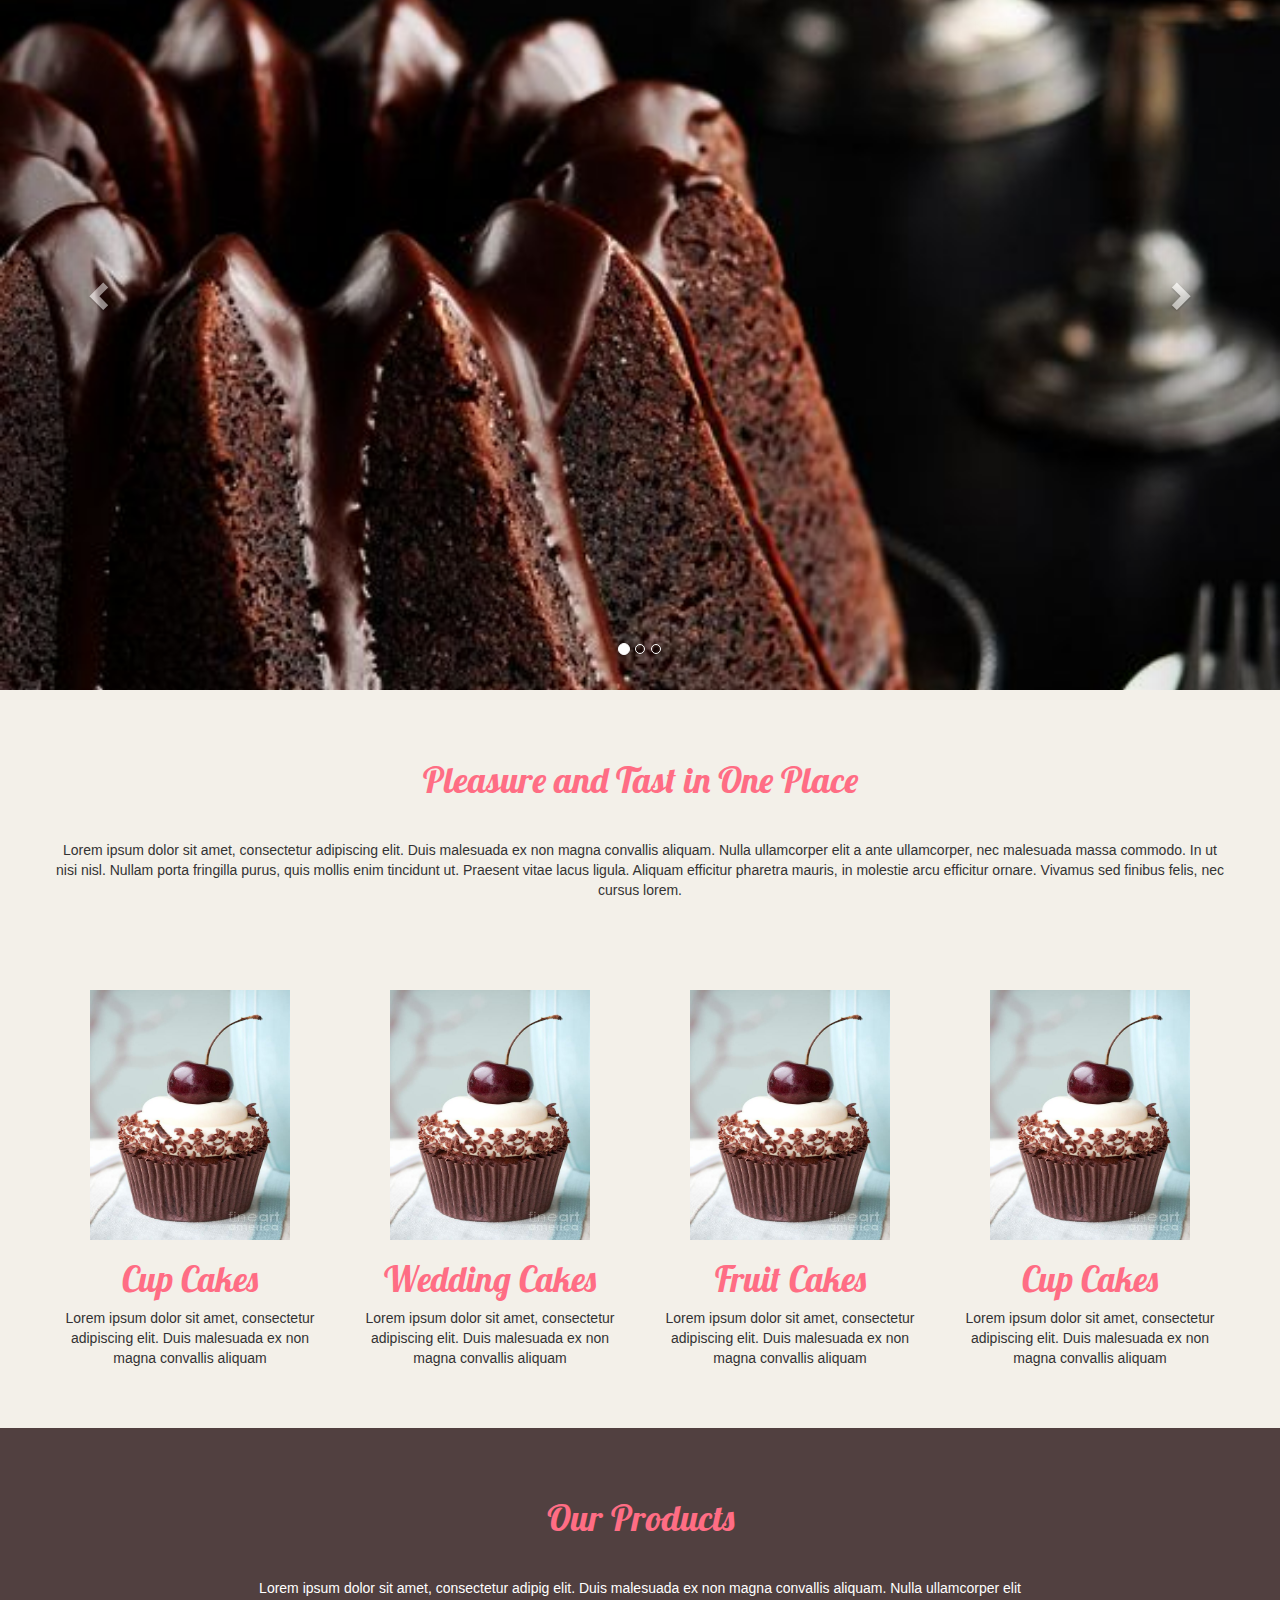
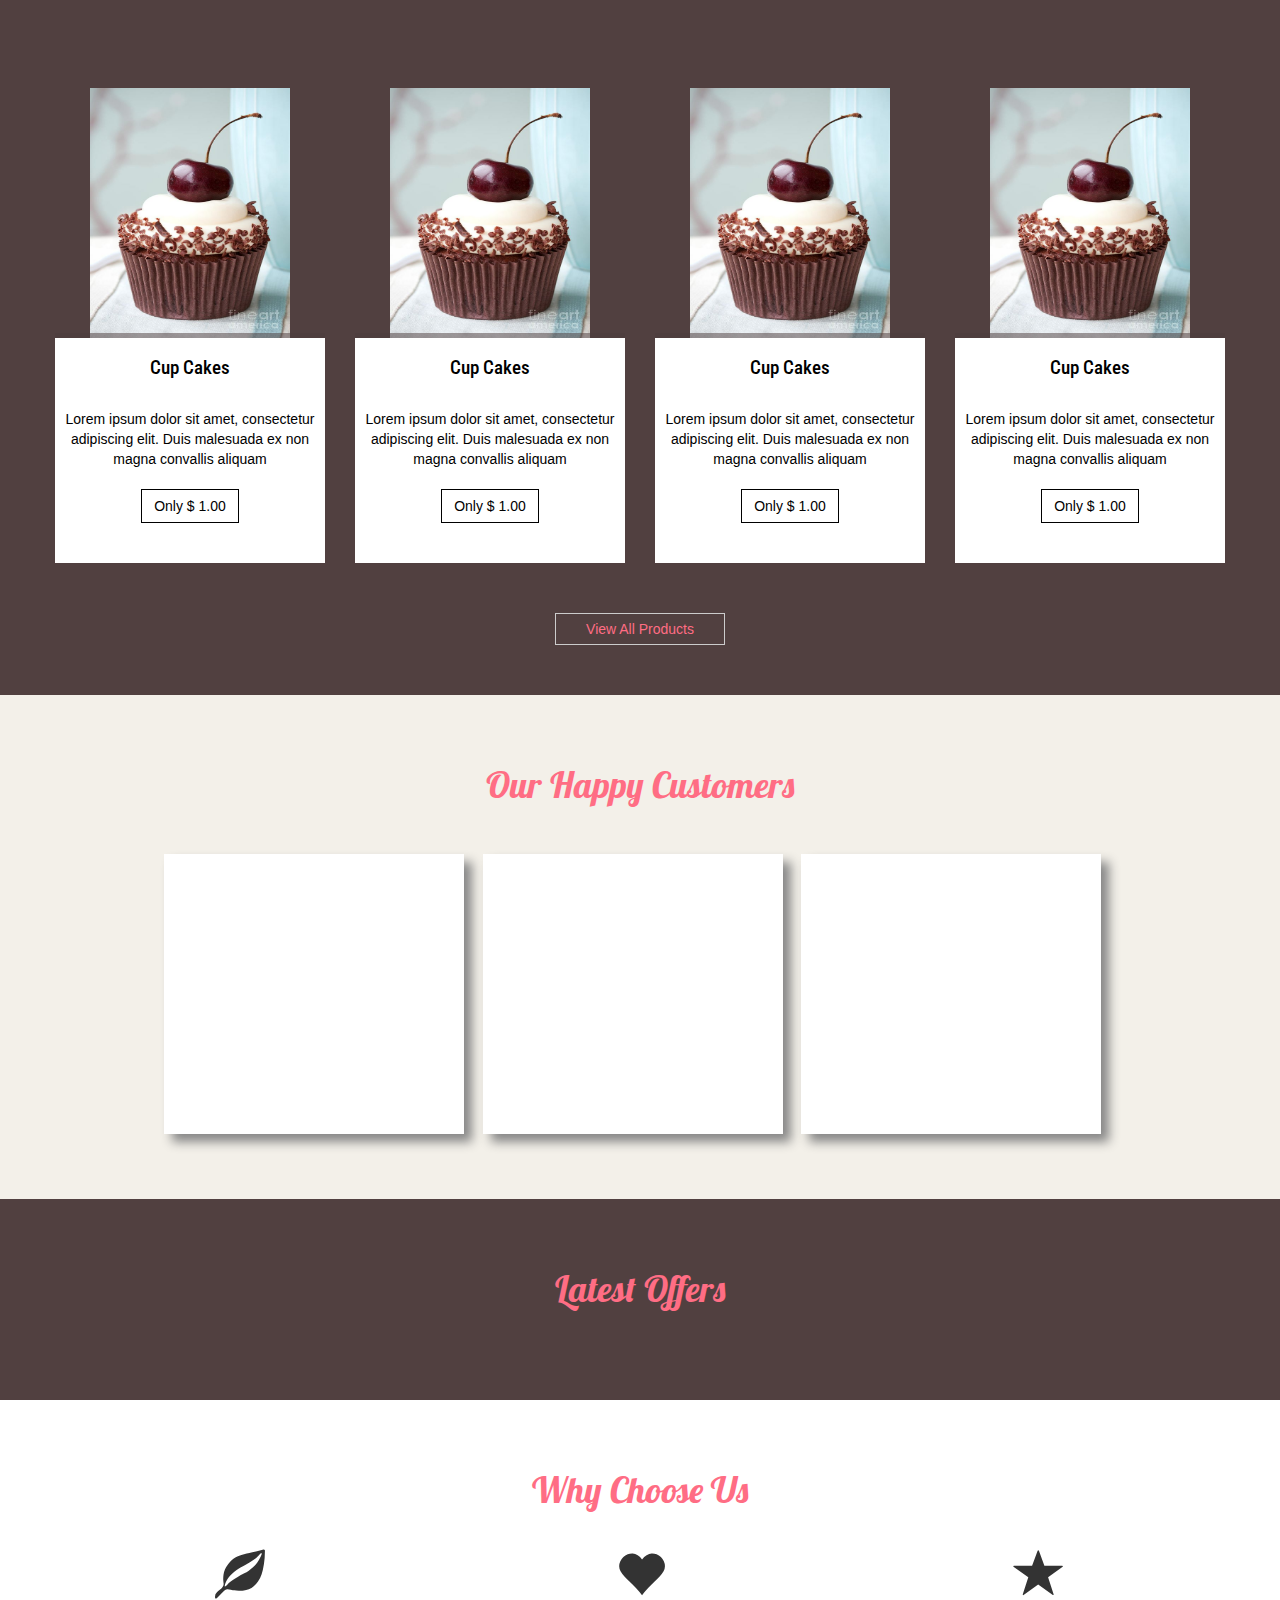
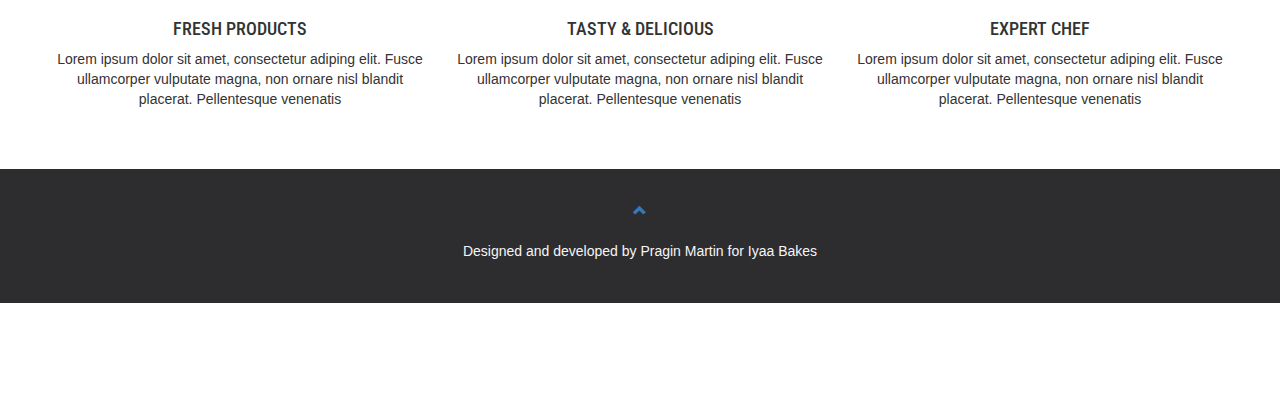
<file: index.html>
<!doctype html>
<html lang="en">
	<head>
		<!-- Required meta tags-->
		<meta charset="utf-8">
		<meta name="viewport" content="width=device-width, initial-scale=1.0, shrink-to-fit=no" >

		<!-- Title-->
		<title>Cake Shop</title>

		<!-- Bootstrap css -->
		<link rel="stylesheet" href="https://maxcdn.bootstrapcdn.com/bootstrap/3.3.7/css/bootstrap.min.css" integrity="sha384-BVYiiSIFeK1dGmJRAkycuHAHRg32OmUcww7on3RYdg4Va+PmSTsz/K68vbdEjh4u" crossorigin="anonymous">

		<!-- Font-awesome library -->
			<link rel="stylesheet" href="./libs/font-awesome-4.7.0/css/font-awesome.min.css">

		<!-- Google fonts -->
		<link href="https://fonts.googleapis.com/css?family=Pacifico|Lobster|Roboto+Condensed" rel="stylesheet">
		<!-- <link href="https://fonts.googleapis.com/css?family=Lobster" rel="stylesheet"> -->

		<!-- Custom CSS -->
		<link rel="stylesheet" type="text/css" href="./styles/main.css">



	</head>

	<body>

		<!--Nav bar -->
		<nav class="navbar navbar-default  navbar-fixed-top custom-nav " role="navigation">
				
				<div class="container">
					<div class="navbar-header">
							<button class="navbar-toggle collape" data-toggle="collapse" data-target="#navHeaderCollapse" >
							<span class="icon-bar"></span>
							<span class="icon-bar"></span>
							<span class="icon-bar"></span>
						</button>
						<a href="#" class="navbar-brand"> <!--<i class="fa fa-birthday-cake faa-flash-animated" aria-hidden="true"></i> -->Iyvaa Bakes</a>
					</div>


					<div class="collapse navbar-collapse" id="navHeaderCollapse">						
						<ul class="nav navbar-nav  navbar-right">
							<li>
								<a href="index.html">HOME</a>
							</li>
							<li>
								<a href="#">ABOUT</a>
							</li>
							<li>
								<a href="#">MENU</a>
							</li>
							<li>
								<a href="#">BLOG</a>
							</li>
							<li>
								<a href="contact.html">CONTACT</a>
							</li>	
						</ul>
					</div><!-- /collapse -->	
				</div><!-- /container -->
			</nav><!-- /navbar -->


		<!-- Carousel -->
		<div id="slider" class="carousel slide" data-ride="carousel">
			<ol class="carousel-indicators">
				<li data-target="#slider" data-slide-to="0" class="active"></li>
				<li data-target="#slider" data-slide-to="1"></li>
				<li data-target="#slider" data-slide-to="2"></li>				
			</ol>

			<div class="carousel-inner">
				<div class="item active" id="slide1">
					<!-- <img class="d-block w-100" src="./images/1.jpg" alt="First slide"> -->
				</div>

				<div class="item" id="slide2">
					<!-- <img class="d-block w-100" src="images/2.jpg" alt="Second slide"> -->
				</div>

				<div class="item" id="slide3">
					<!-- <img class="d-block w-100" src="images/3.jpg" alt="Third slide"> -->
				</div>

				<!-- previous control -->
				<a class="left carousel-control"  href="#slider" role="button" data-slide="prev">
					<span class="glyphicon glyphicon-chevron-left"></span>
					<span class="sr-only">Previous</span>
				</a>

				<!-- Next control -->
				<a class="right carousel-control"  href="#slider" role="button" data-slide="next">
					<span class="glyphicon glyphicon-chevron-right" ></span>
					<span class="sr-only">Next</span>
				</a>	

			</div><!-- /carousel-inner -->
		</div><!-- /carousel --> 

		<!-- description part -->
		<section id="pleasure-section">
			<div class="container main-container text-center">
				<h1 class="text-lg-center">Pleasure and Tast in One Place</h1>
				<p>Lorem ipsum dolor sit amet, consectetur adipiscing elit. Duis malesuada ex non 	magna convallis aliquam. Nulla ullamcorper elit a ante ullamcorper, nec 	malesuada
				massa commodo. In ut nisi nisl. Nullam porta fringilla purus, quis 	mollis enim tincidunt ut. Praesent vitae lacus ligula. Aliquam efficitur pharetra mauris, in molestie arcu efficitur ornare. Vivamus sed finibus felis, nec cursus lorem.
				</p>
					
				<div class="row pleasure">	
					<div class="col-lg-3 cake-type">
						<img src="./images/small/1.jpg">
							<h2>Cup Cakes</h2>
							<p>Lorem ipsum dolor sit amet, consectetur adipiscing elit. Duis malesuada ex non magna convallis aliquam</p>
					</div>

					<div class="col-lg-3 cake-type">
						<img src="./images/small/1.jpg">
						<h2>Wedding Cakes</h2>
						<p>Lorem ipsum dolor sit amet, consectetur adipiscing elit. Duis malesuada ex non magna convallis aliquam</p>
					</div>

					<div class="col-lg-3 cake-type">
						<img src="./images/small/1.jpg">
						<h2>Fruit Cakes</h2>
						<p>Lorem ipsum dolor sit amet, consectetur adipiscing elit. Duis malesuada ex non magna convallis aliquam</p>					
					</div>

					<div class="col-lg-3 cake-type">
						<img src="./images/small/1.jpg">
						<h2>Cup Cakes</h2>
						<p>Lorem ipsum dolor sit amet, consectetur adipiscing elit. Duis malesuada ex non magna convallis aliquam</p>
					</div>
				</div><!--/row-->
				

			</div><!--/container-->
		</section><!-- /#pleasure-section -->


		<!-- Our Products -->
		<section id="products-section">
			<div class="container main-container text-center">
				<h1>Our Products</h1>
				<P>Lorem ipsum dolor sit amet, consectetur adipig elit. Duis malesuada ex non magna convallis aliquam. Nulla ullamcorper elit</P>
				<div class="row product-row">	
					<div class="col-lg-3 product-type">
						<img src="./images/small/1.jpg">
						<div class="border-strip"></div>
							<div class="description">
							<h2>Cup Cakes</h2>
							<p>Lorem ipsum dolor sit amet, consectetur adipiscing elit. Duis malesuada ex non magna convallis aliquam</p>
							<button class="btn btn-defult price-button">Only $ 1.00</button>
							</div>
					</div>

					<div class="col-lg-3 product-type">
						<img src="./images/small/1.jpg">
							<div class="border-strip"></div>
							<div class="description">
								<h2>Cup Cakes</h2>
								<p>Lorem ipsum dolor sit amet, consectetur adipiscing elit. Duis malesuada ex non magna convallis aliquam</p>
								<button class="btn btn-defult price-button" type="button">Only $ 1.00</button>
							</div>
					</div>

					<div class="col-lg-3 product-type">
						<img src="./images/small/1.jpg">
						<div class="border-strip"></div>
						<div class="description">
							<h2>Cup Cakes</h2>
							<p>Lorem ipsum dolor sit amet, consectetur adipiscing elit. Duis malesuada ex non magna convallis aliquam</p>
							<button class="btn btn-defult price-button">Only $ 1.00</button>
						</div>
					</div>

					<div class="col-lg-3  product-type">
						<img src="./images/small/1.jpg">
						<div class="border-strip"></div>
						<div class="description">
							<h2>Cup Cakes</h2>
							<p>Lorem ipsum dolor sit amet, consectetur adipiscing elit. Duis malesuada ex non magna convallis aliquam</p>
							<button class="btn btn-defult price-button">Only $ 1.00</button>
						</div>
					</div>
				</div><!--/row -->
				<button class="btn btn-default view-all" type="button" >View All Products</button>
			</div>			
		</section><!--/ #prodcuts-section-->


		<!--Homepage/reviews section -->
		<section id="review-section">
			<div class="container main-container text-center">
				<h1>Our Happy Customers</h1>
				<div class="row review-row">
					<div class="col-sm-3 review-box"></div>
					<div class="col-sm-3 review-box"></div>
					<div class="col-sm-3 review-box"></div>
				</div><!-- /. row -->
			</div><!-- /.container -->			
		</section><!-- /#review-section -->

		<section id="offers-section">
			<div class="container main-container text-center">
				<h1>Latest Offers</h1>
				<div class="row offers-row">
					<div class="col-lg-4 offer-box"></div>
					<div class="col-lg-4 offer-box"></div>
					<div class="col-lg-4 offer-box"></div>
				</div><!-- /. row -->
			</div><!-- /.container -->				

		</section>

		<section id="whyus-section">
			<div class="container main-container text-center">
				<h1>Why Choose Us</h1>
				<!-- <p></p> -->
				<div class="row whyus-row">
					<div class="col-lg-4 whychoose-box">
						<span class="glyphicon glyphicon-leaf"></span>
						<h2>FRESH PRODUCTS</h2>
						<P>Lorem ipsum dolor sit amet, consectetur adiping elit. Fusce ullamcorper vulputate magna, non ornare nisl blandit placerat. Pellentesque venenatis</P>
					</div>
					<div class="col-lg-4 whychoose-box">
						<span class="glyphicon glyphicon-heart  whychoose-box"></span>
						<h2>TASTY & DELICIOUS</h2>
						<P>Lorem ipsum dolor sit amet, consectetur adiping elit. Fusce ullamcorper vulputate magna, non ornare nisl blandit placerat. Pellentesque venenatis</P>
					</div>
					<div class="col-lg-4 whychoose-box">
						<span class="glyphicon glyphicon-star  whychoose-box"></span>
						<h2>EXPERT CHEF</h2>
						<P>Lorem ipsum dolor sit amet, consectetur adiping elit. Fusce ullamcorper vulputate magna, non ornare nisl blandit placerat. Pellentesque venenatis</P>
					</div>
					
				</div><!-- /. row -->
			</div><!-- /.container -->				

		</section>
 
		<!-- Footer -->
		<footer class="text-center">
			<a class="up-arrow" href="#" data-toggle="tooltip" title="TO TOP">
				<span class="glyphicon glyphicon-chevron-up"></span>
			</a><br><br>

			<p>Designed and developed by Pragin Martin for Iyaa Bakes</p>		

		</footer>
		<!-- /footer-->

		<!-- back-to-top -->
		<a href= "#" class="back-to-top" >
			<i class="fa fa-arrow-circle-up" aria-hidden="true"></i>
		</a>


		 <!-- Optional JavaScript -->
    <!-- jQuery first, then Popper.js, then Bootstrap JS -->
    <script  src="https://code.jquery.com/jquery-3.2.1.min.js"
  	integrity="sha256-hwg4gsxgFZhOsEEamdOYGBf13FyQuiTwlAQgxVSNgt4="
  	crossorigin="anonymous"></script>
    
    <script src="https://cdnjs.cloudflare.com/ajax/libs/popper.js/1.11.0/umd/popper.min.js" integrity="sha384-b/U6ypiBEHpOf/4+1nzFpr53nxSS+GLCkfwBdFNTxtclqqenISfwAzpKaMNFNmj4" crossorigin="anonymous"></script>
    
    <!-- Latest compiled and minified JavaScript -->
		<script src="https://maxcdn.bootstrapcdn.com/bootstrap/3.3.7/js/bootstrap.min.js" integrity="sha384-Tc5IQib027qvyjSMfHjOMaLkfuWVxZxUPnCJA7l2mCWNIpG9mGCD8wGNIcPD7Txa" crossorigin="anonymous"></script>

		<!-- Custom scripts -->
		<script type="text/javascript">
			$(document).ready(function(){
				var offset = 800;
				var duration = 300;
				$(window).scroll(function(){
					var scroll =$(window).scrollTop();

					if(scroll > 600)  {
						$(".navbar").css("background-color", "#2d2d30");
						// $(".back-to-top").css("display", "inline");
						$(".back-to-top").fadeIn(duration);
						
					}
					else{
						$(".navbar").css("background-color", "transparent");
						$(".back-to-top").fadeOut(duration);
					}
				});

				$(".back-to-top").click(function(event) {
					event.preventDefault();
					$("html, body").animate({scrollTop: 0}, duration);
					return false;
				})
			});

		</script>
	</body>

</html>
</file>
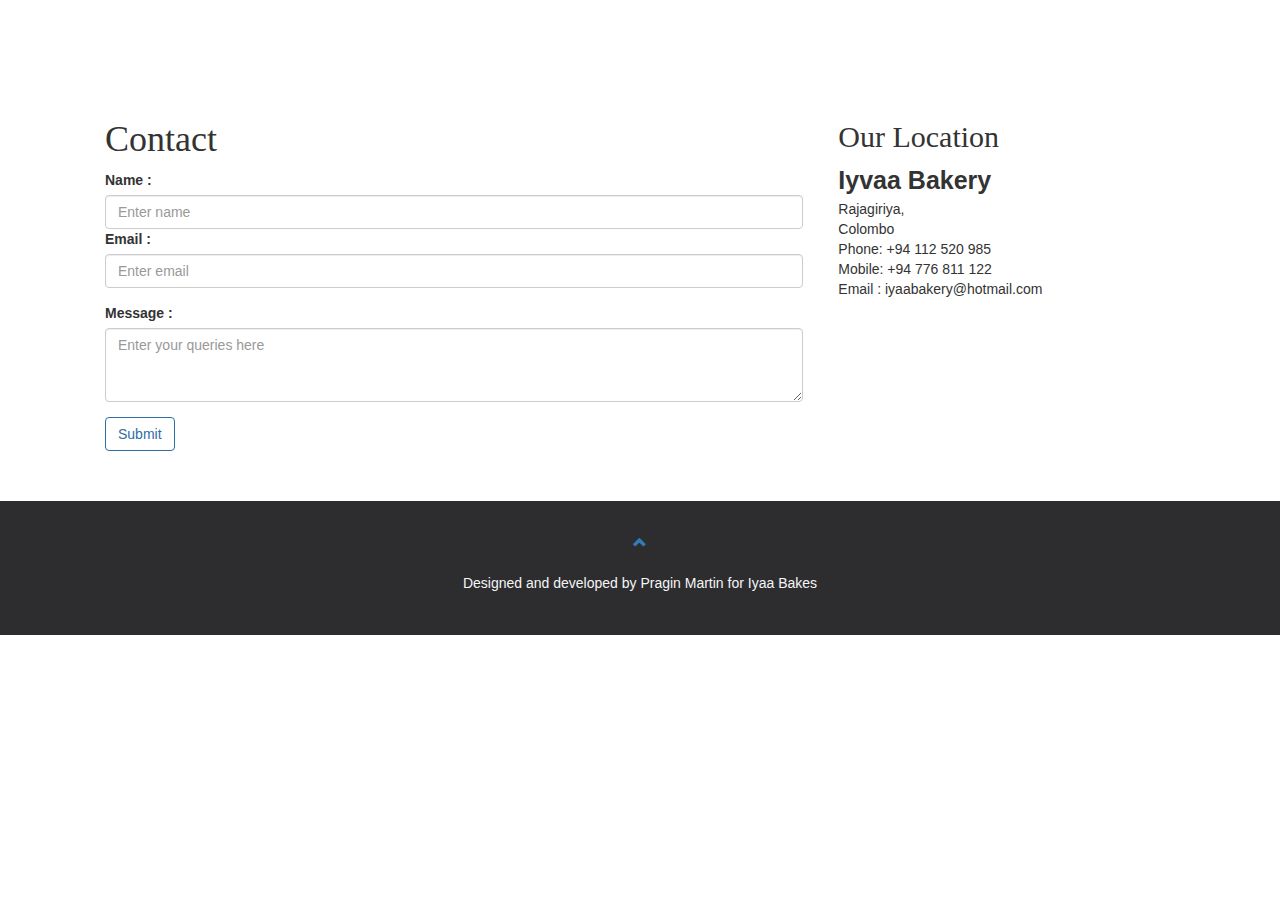
<file: contact.html>
<!doctype html>
<html lang="en">
	<head>
		<!-- Required meta tags-->
		<meta charset="utf-8">
		<meta name="viewport" content="width=device-width, initial-scale=1.0, shrink-to-fit=no" >

		<!-- Title-->
		<title>Cake Shop</title>

		<!-- Bootstrap css -->
		<link rel="stylesheet" href="https://maxcdn.bootstrapcdn.com/bootstrap/3.3.7/css/bootstrap.min.css" integrity="sha384-BVYiiSIFeK1dGmJRAkycuHAHRg32OmUcww7on3RYdg4Va+PmSTsz/K68vbdEjh4u" crossorigin="anonymous">

		<!-- Font-awesome library -->
			<link rel="stylesheet" href="./libs/font-awesome-4.7.0/css/font-awesome.min.css">

		<!-- Google fonts -->
		<link href="https://fonts.googleapis.com/css?family=Pacifico|Lobster|Roboto+Condensed" rel="stylesheet">
		<!-- <link href="https://fonts.googleapis.com/css?family=Lobster" rel="stylesheet"> -->

		<!-- Custom CSS -->
		<link rel="stylesheet" type="text/css" href="./styles/main.css">
	</head>

		<body>

			<!--Nav bar -->
		<nav class="navbar navbar-default  navbar-fixed-top custom-nav " role="navigation">
				
				<div class="container">
					<div class="navbar-header">
							<button class="navbar-toggle collape" data-toggle="collapse" data-target="#navHeaderCollapse" >
							<span class="icon-bar"></span>
							<span class="icon-bar"></span>
							<span class="icon-bar"></span>
						</button>
						<a href="#" class="navbar-brand"> <!--<i class="fa fa-birthday-cake faa-flash-animated" aria-hidden="true"></i> -->Iyvaa Bakes</a>
					</div>


					<div class="collapse navbar-collapse" id="navHeaderCollapse">						
						<ul class="nav navbar-nav  navbar-right">
							<li>
								<a href="index.html">HOME</a>
							</li>
							<li>
								<a href="#">ABOUT</a>
							</li>
							<li>
								<a href="#">MENU</a>
							</li>
							<li>
								<a href="#">BLOG</a>
							</li>
							<li>
								<a href="contact.html">CONTACT</a>
							</li>	
						</ul>
					</div><!-- /collapse -->	
				</div><!-- /container -->
			</nav><!-- /navbar -->

			<div class="container main-content">
				<div class="row">
					<div class="col-md-8 first-form-col">
						<h1 class="entry-title">Contact</h1>
						<form>
							<div class="form-gruop">
								<label for="name">Name :</label>
								<input type="text" name="name" placeholder="Enter name" class ="form-control">
							</div><!-- .form-group for name-->

							<div class="form-group">
								<label for="email">Email : </label>
								<input type="email" class="form-control" placeholder="Enter email" name="email">
							</div><!-- .form-group for email-->

							<div class="form-group">
								<label for="message">Message : </label>
								<textarea class="form-control" name="message" rows="3" placeholder="Enter your queries here"></textarea>
							</div><!-- .form-group for message -->

							<button class="btn btn-primary" type="submit">Submit</button>

						</form>						
					</div>
					<div class="col-md-4 text-justify address">						
							<h2>Our Location</h2>
							<strong>Iyvaa Bakery</strong><br>
							Rajagiriya, <br> 
							Colombo<br>
							Phone: +94 112 520 985<br>
							Mobile: +94 776 811 122<br>
							Email : iyaabakery@hotmail.com <br>						
					</div>
				</div>
			</div>

			<!-- Footer -->
		<footer class="text-center">
			<a class="up-arrow" href="#" data-toggle="tooltip" title="TO TOP">
				<span class="glyphicon glyphicon-chevron-up"></span>
			</a><br><br>

			<p>Designed and developed by Pragin Martin for Iyaa Bakes</p>		

		</footer>

		<!-- /footer>
			<!-- Optional JavaScript -->
	    <!-- jQuery first, then Popper.js, then Bootstrap JS -->
	    <script src="https://code.jquery.com/jquery-3.2.1.slim.min.js" integrity="sha384-KJ3o2DKtIkvYIK3UENzmM7KCkRr/rE9/Qpg6aAZGJwFDMVNA/GpGFF93hXpG5KkN" crossorigin="anonymous"></script>
	    
	    <script src="https://cdnjs.cloudflare.com/ajax/libs/popper.js/1.11.0/umd/popper.min.js" integrity="sha384-b/U6ypiBEHpOf/4+1nzFpr53nxSS+GLCkfwBdFNTxtclqqenISfwAzpKaMNFNmj4" crossorigin="anonymous"></script>
	    
	    <!-- Latest compiled and minified JavaScript -->
			<script src="https://maxcdn.bootstrapcdn.com/bootstrap/3.3.7/js/bootstrap.min.js" integrity="sha384-Tc5IQib027qvyjSMfHjOMaLkfuWVxZxUPnCJA7l2mCWNIpG9mGCD8wGNIcPD7Txa" crossorigin="anonymous"></script>

			<!-- Custom scripts -->
		<script type="text/javascript">
			$(document).ready(function(){
				$(".navbar").css("background-color", "#2d2d30");
			})

		</script>
		</body>

	</html>
</file>
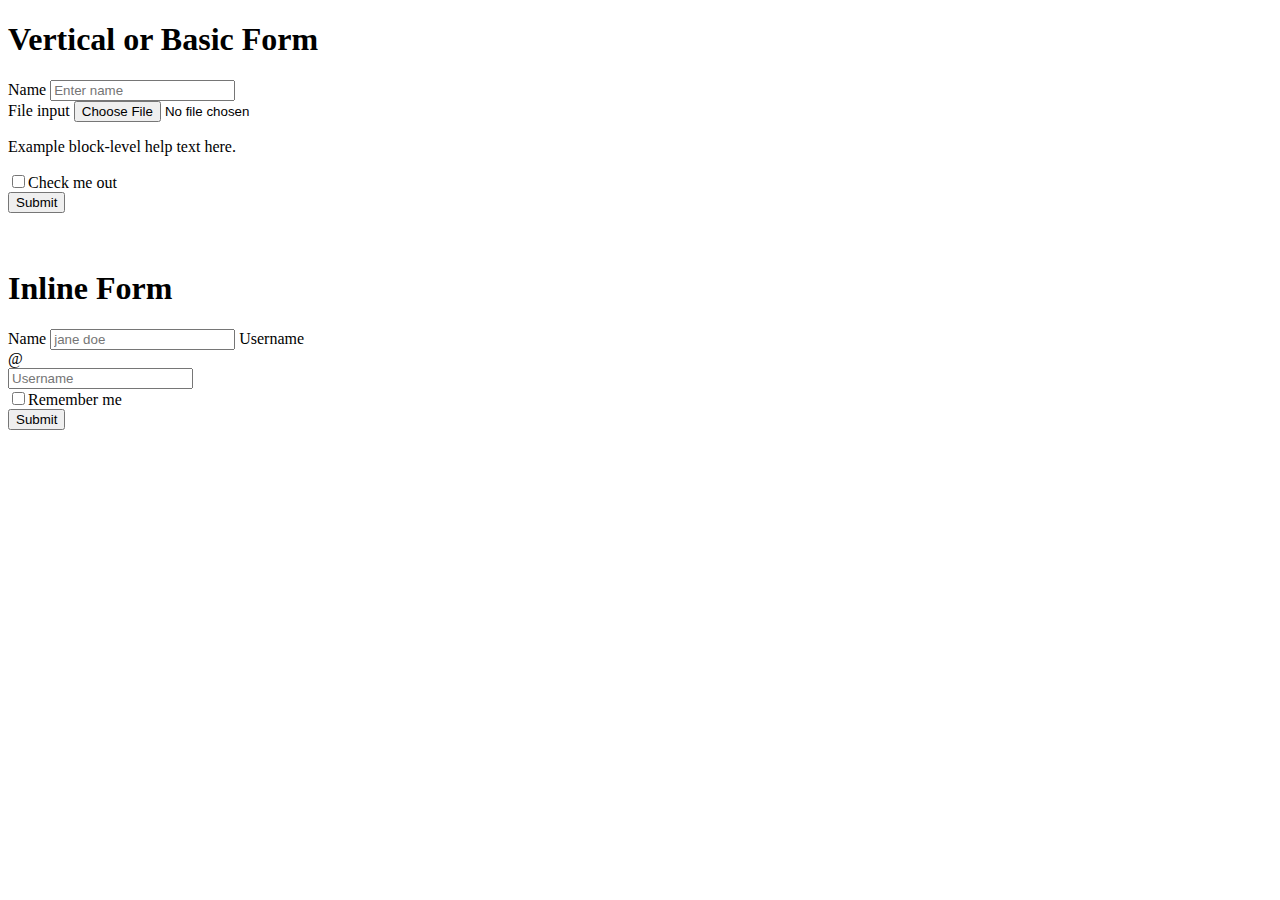
<file: forms.html>
<!doctype html>
<html lang="en">
  <head>
    <!-- Required meta tags-->
    <meta charset="utf-8">
    <meta name="viewport" content="width=device-width, initial-scale=1, shrink-to-fit=no" >

    <!-- Bootstrap css -->
    <link rel="stylesheet" href="https://maxcdn.bootstrapcdn.com/bootstrap/4.0.0-beta/css/bootstrap.min.css" integrity="sha384-/Y6pD6FV/Vv2HJnA6t+vslU6fwYXjCFtcEpHbNJ0lyAFsXTsjBbfaDjzALeQsN6M" crossorigin="anonymous">

  </head>
   
   <body>
   <h1 class="h1"> Vertical or Basic Form</h1>

      <form role="form">
        <div class="form-group">
          <label for="name"> Name</label>
          <input type="text" class="form-control" id="name" placeholder="Enter name">        
        </div>

        <div class="form-group">
          <label for="inputfile">File input</label>
          <input type="file"  id="inputfile">
          <p class="help-block" >Example block-level help text here.</p>
        </div>

        <div class="checkbox">
          <label><input type="checkbox" >Check me out</label>
        </div>

        <button type="submit" class="btn btn-default">Submit</button>

      </form>

      <br><br>


      <!--inline form-->
      <h1 class="h1">Inline Form</h1>
      <form class="form-inline">
        <label class="sr-only"  for="inliineFormInputName2">Name</label>
        <input type="text" class="form-control mb-2 mr-sm-2 mb-sm-0" id="inliineFormInputName2" placeholder="jane doe">

        <label class="sr-only" for="inlineFormInputGroupUsername2" >Username</label>
        <div class="input-group mb-2 mr-sm-2 mb-sm-0" >
          <div class="input-group-addon">@</div>
          <input type="text" class="form-control" id="inlineFormInputGroupUsername2" placeholder="Username" >

        </div>

        <div class="form-check mb-2 mr-sm-2 mb-sm-0">
          <label class="form-check-label">
            <input class="form-check-input " type="checkbox">Remember me
          </label>
        </div>

        <button type="submit" class="btn btn-primary">Submit</button>

      </form>

       <br><br>

      
      
      <!-- Optional JavaScript -->
    <!-- jQuery first, then Popper.js, then Bootstrap JS -->
    <script src="https://code.jquery.com/jquery-3.2.1.slim.min.js" integrity="sha384-KJ3o2DKtIkvYIK3UENzmM7KCkRr/rE9/Qpg6aAZGJwFDMVNA/GpGFF93hXpG5KkN" crossorigin="anonymous"></script>
    <script src="https://cdnjs.cloudflare.com/ajax/libs/popper.js/1.11.0/umd/popper.min.js" integrity="sha384-b/U6ypiBEHpOf/4+1nzFpr53nxSS+GLCkfwBdFNTxtclqqenISfwAzpKaMNFNmj4" crossorigin="anonymous"></script>
    <script src="https://maxcdn.bootstrapcdn.com/bootstrap/4.0.0-beta/js/bootstrap.min.js" integrity="sha384-h0AbiXch4ZDo7tp9hKZ4TsHbi047NrKGLO3SEJAg45jXxnGIfYzk4Si90RDIqNm1" crossorigin="anonymous"></script>
      
   </body>
</html>
</file>
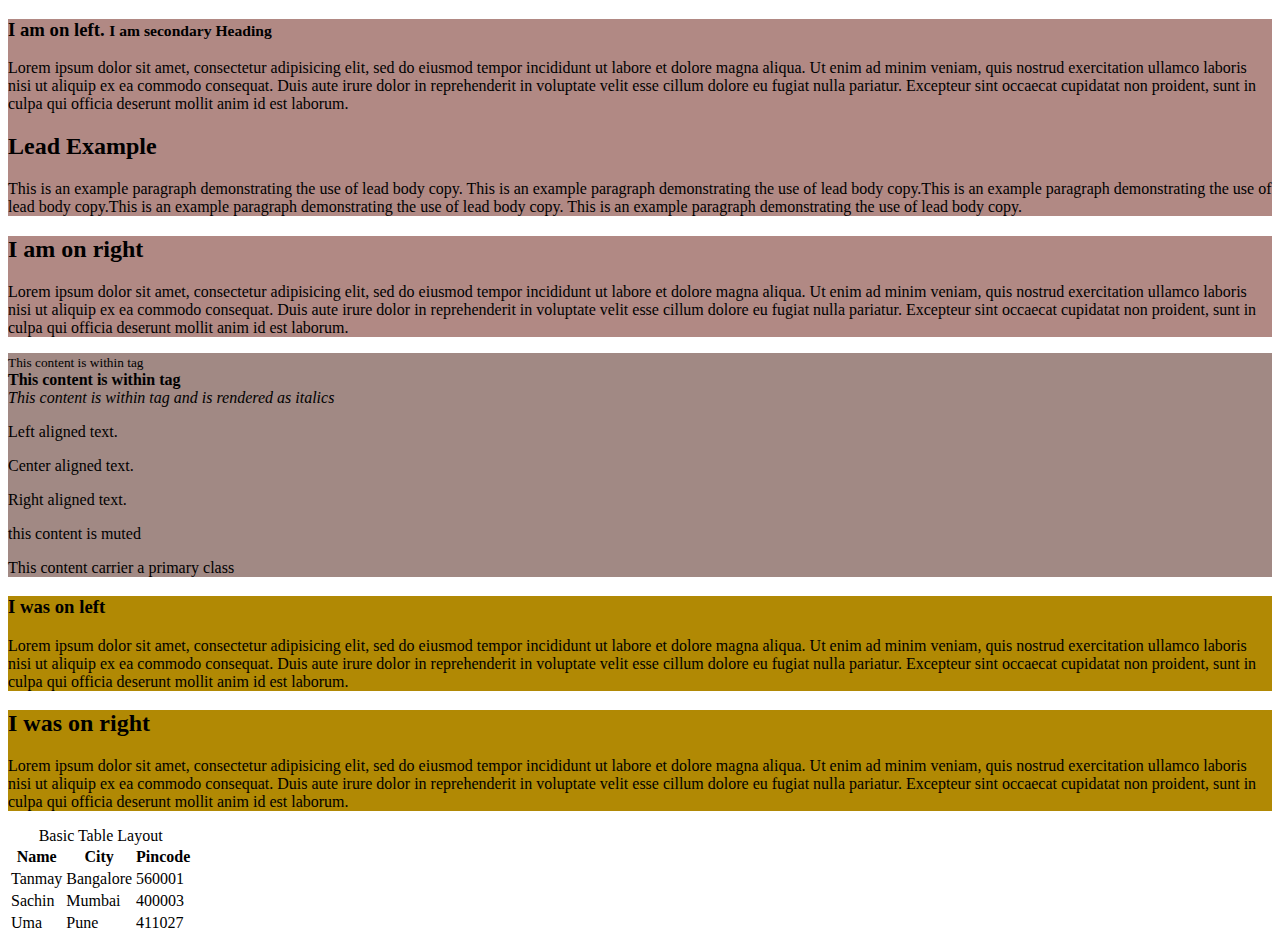
<file: try.html>
<!doctype html>
<html lang="en">
	<head>
		<!-- Required meta tags-->
		<meta charset="utf-8">
		<meta name="viewport" content="width=device-width, initial-scale=1, shrink-to-fit=no" >

		<!-- Bootstrap css -->
		<link rel="stylesheet" href="https://maxcdn.bootstrapcdn.com/bootstrap/4.0.0-beta/css/bootstrap.min.css" integrity="sha384-/Y6pD6FV/Vv2HJnA6t+vslU6fwYXjCFtcEpHbNJ0lyAFsXTsjBbfaDjzALeQsN6M" crossorigin="anonymous">

	</head>

	<body>
		<div class="container-fluid">


			<div class="row">
				<div class="col-xs-6 col-md-3 col-lg-4" style="background-color: #B18984;">
					<h3>I am on left. <small>I am secondary Heading </small></h3>

					<p>Lorem ipsum dolor sit amet, consectetur adipisicing elit, sed do eiusmod
						tempor incididunt ut labore et dolore magna aliqua. Ut enim ad minim veniam,
						quis nostrud exercitation ullamco laboris nisi ut aliquip ex ea commodo
						consequat. Duis aute irure dolor in reprehenderit in voluptate velit esse
						cillum dolore eu fugiat nulla pariatur. Excepteur sint occaecat cupidatat non
						proident, sunt in culpa qui officia deserunt mollit anim id est laborum.</p>


					<h2>Lead Example</h2>
					<p class="lead">This is an example paragraph demonstrating 
   					the use of lead body copy. This is an example paragraph 
   					demonstrating the use of lead body copy.This is an example 
   					paragraph demonstrating the use of lead body copy.This is an 
   					example paragraph demonstrating the use of lead body copy.
   					This is an example paragraph demonstrating the use of lead body copy.</p>	


				</div>

				<!-- <div class="col-md-6">
					<img src="/Users/fernando/Desktop/Screenshot_1502446921.png" class="img-responsive" alt="responsive image">
				</div> -->

				<div class="col-xs-6 col-md-3" style="background-color: #B18984;">
					<h2>I am on right</h2>
						<p>Lorem ipsum dolor sit amet, consectetur adipisicing elit, sed do eiusmod
						tempor incididunt ut labore et dolore magna aliqua. Ut enim ad minim veniam,
						quis nostrud exercitation ullamco laboris nisi ut aliquip ex ea commodo
						consequat. Duis aute irure dolor in reprehenderit in voluptate velit esse
						cillum dolore eu fugiat nulla pariatur. Excepteur sint occaecat cupidatat non
						proident, sunt in culpa qui officia deserunt mollit anim id est laborum.</p>

				</div><!-- End of .col-xs-6 and .col-md-3 col-lg-4 -->

			</div><!-- End of .row-->

			<div class="row">
				<div class="col-md-8" style="background-color: #A18984;">
					<small>This content is within tag</small><br>
					<strong>This content is within tag</strong><br>
					<em>This content is within tag and is rendered as italics</em><br>

					<p class="text-left">Left aligned text.</p>
					<p class="text-center">Center aligned text.<p>
					<p class="text-right">Right aligned text.</p>

					<p class="text-muted">this content is muted</p>
					<p class="text-primary">This content carrier a primary class</p>

				</div>

			</div><!-- end of row-->

			<div class="row">
				<div class="col-md-4 col-md-push-8" style="background-color: #B18904;">
					<h3>I was on left</h3>

						<p>Lorem ipsum dolor sit amet, consectetur adipisicing elit, sed do eiusmod
						tempor incididunt ut labore et dolore magna aliqua. Ut enim ad minim veniam,
						quis nostrud exercitation ullamco laboris nisi ut aliquip ex ea commodo
						consequat. Duis aute irure dolor in reprehenderit in voluptate velit esse
						cillum dolore eu fugiat nulla pariatur. Excepteur sint occaecat cupidatat non
						proident, sunt in culpa qui officia deserunt mollit anim id est laborum.</p>
				</div>

				<div class="col-md-8 col-md-pull-4" style="background-color: #B18904;">
					<h2>I was on right</h2>
						<p>Lorem ipsum dolor sit amet, consectetur adipisicing elit, sed do eiusmod
						tempor incididunt ut labore et dolore magna aliqua. Ut enim ad minim veniam,
						quis nostrud exercitation ullamco laboris nisi ut aliquip ex ea commodo
						consequat. Duis aute irure dolor in reprehenderit in voluptate velit esse
						cillum dolore eu fugiat nulla pariatur. Excepteur sint occaecat cupidatat non
						proident, sunt in culpa qui officia deserunt mollit anim id est laborum.</p>


				</div>

			</div>

			<div class="row">
				<div class="col-md-6">
				
					<table class="table  table-responsi">
						<caption>Basic Table Layout</caption>

						<thead>
							<tr>
								<th>Name</th>
								<th>City</th>
								<th>Pincode</th>
							</tr>
						</thead>
						<tbody>
							<tr>
								<td>Tanmay</td>
								<td>Bangalore</td>
								 <td>560001</td>
							</tr>
							<tr>
								<td>Sachin</td>
								<td>Mumbai</td>
								<td>400003</td>
							</tr>

							<tr>
	        			<td>Uma</td>
	       			  <td>Pune</td>
	         			<td>411027</td>
     					</tr>

						</tbody>
					</table>
				</div>
			</div>
		</div><!--End of .container-fluid	-->

		 <!-- Optional JavaScript -->
    <!-- jQuery first, then Popper.js, then Bootstrap JS -->
    <script src="https://code.jquery.com/jquery-3.2.1.slim.min.js" integrity="sha384-KJ3o2DKtIkvYIK3UENzmM7KCkRr/rE9/Qpg6aAZGJwFDMVNA/GpGFF93hXpG5KkN" crossorigin="anonymous"></script>
    <script src="https://cdnjs.cloudflare.com/ajax/libs/popper.js/1.11.0/umd/popper.min.js" integrity="sha384-b/U6ypiBEHpOf/4+1nzFpr53nxSS+GLCkfwBdFNTxtclqqenISfwAzpKaMNFNmj4" crossorigin="anonymous"></script>
    <script src="https://maxcdn.bootstrapcdn.com/bootstrap/4.0.0-beta/js/bootstrap.min.js" integrity="sha384-h0AbiXch4ZDo7tp9hKZ4TsHbi047NrKGLO3SEJAg45jXxnGIfYzk4Si90RDIqNm1" crossorigin="anonymous"></script>
	</body>

</html>
</file>
<file: styles/main.css>
* {
	margin : 0;
	padding :0 ;
}

/*Logo style*/
.navbar-brand{
	font-family: 'Pacifico', cursive;
	margin-top: 10px;
	font-size: 45px;
	font-weight: 400;
	padding-right:0;
}


/*Navbar style*/
.navbar{
	border-radius: 0;
	border: 0;
	margin-bottom: 0;
	font-size: 11px !important;
	letter-spacing: 4px;
	background-color: transparent;
	opacity: 0.9%;
}

/*add grey colour to all nav-bar links*/
.navbar li a, .navbar .navbar-brand{
	color: #d5d5d5 !important;
}

/*on hover, the links will turn white*/
.navbar-nav li a:hover {
	color: #fff !important;
}
/* The active link*/
.navbar-nav li.active a {
	color: #fff !important;
	background-color: #29292c !important;
}

.navbar-toggle {
	margin-top: 20px;
}

/*Remove bordor colour from the collapsible button */
.navbar-default .navar-toggle {
	border-color: transparent;
}

/*.navbar-default  {
	background-color: transparent;
	border-color: transparent;
}*/



#slide1 {
	background-image:  url('../images/1.jpg');
	background-position: center; 
	background-repeat: no-repeat;
	background-size: cover; 
	min-width: 100%;
	height: 800px;
}

#slide2 {
	background-image:  url('../images/2.jpg');
	background-position: center; 
	background-repeat: no-repeat;
	background-size: cover; 
	/*width: 2048px;*/
	height: 800px;
}
#slide3 {
	background-image:  url('../images/3.jpg');
	background-position: center; 
	background-repeat: no-repeat;
	background-size: cover; 
	/*width: 2048px;*/
	height: 800px;
}

#slider .carousel-inner {
	height: 800px;
}

.carousel {
	margin-top: -110px;
}

/* Home page description styles*/

#pleasure-section, #review-section{
	background-color:  #f3f0e9;
}
.main-container {
	padding: 50px 0;
	/*border: 1px solid red;*/
	text-align: center;
	margin: 0 auto;
}

section h1{
	padding: 0 0 30px 0;
}

.product-type, .cake-type {
	/*border: 1px dotted green;*/
	margin-top: 50px;
	padding-top: 2.5%;


}
.product-type img, .cake-type img {
	width: 200px;
	height: 250px;
	margin: auto;
}

 .cake-type h2 {
 	font-family: 'Lobster', cursive;
 	color: #ff6d84;
	font-size: 35px;
	padding: 0;
	font-family: 
}

/*mouse hover styles for .pleasure in index.html*/
.cake-type:hover {
	background-color: #e7e7e7;

}

#products-section, #offers-section {
	background-color: #514040;
	color: white;
}

.description {
	background-color: white;
	color : black;
	margin: 0;
	height: auto;
	padding-bottom: 30px;
	min-height: 160px;

}

/* styles for heading "Our Products" in #product-section*/
.main-container h1 {
	font-family: 'Lobster', cursive;
	color: #ff6d84;
	font-weight: 400;
}

.product-type h2 {
	font-family: 'Roboto Condensed', sans-serif;
	font-size: 19px;
	margin-top: 0;
	padding: 20px 0;
}

.product-type p{
	line-height: 20px;
	text-align: center;
}


.product-type {
	/*width: 20%;*/
	height: auto;
	display: inline-block;
	float: left;
	/*margin:0 56px 45px 0;*/
	position: relative;

}
/*style the border strip between images and descrption in #product-section*/
.border-strip {
	border-top: 5px solid #4c3b3b;
	opacity: 0.5;
	margin-bottom: -5px;
	position: relative;
	top: -5px;

}

/*style for price buttons in homepage #product-section*/
.price-button {
	background-color: transparent;
	border: 1px solid #000;
	padding: auto 0;
	margin: 0;
	display: inline-block;
	text-align: center;
	border-radius: 0;
	margin: 5px 0 5px 0;
	margin: 10px;
}


/* View all buttons styles*/
.view-all {
	border-radius: 0px;
	background-color: transparent;
	color: #ff6d84;
	padding: 5px 30px 5px 30px;
	margin-top: 50px;
	font-weight: 400;
}

/* Change background colour on mouse hover for price buttons*/
.price-button:hover, .view-all:hover{
	background-color: #000;
	color : #fff;
}

.review-row {
	/*border: 1px dotted black;*/
	text-align: center;
}

/* Style review box under "Our Happy Customers in index.html #review-section"*/
.review-box {
	display: inline-block;
	float: none;
	border: 1px solid transparent;
	height: 280px;
	background-color: #fff;
	color: #000;
	margin: 10px 15px 10px 0px;
	box-shadow: 8px 8px 10px #888888;
}

.whychoose-box .glyphicon{
	display: block;
	font-size: 50px;
}

.whychoose-box h2 {
	font-size: 18px;
	font-family: 'Roboto Condensed', sans-serif;
}

/*#whyus-section p {
	text-align: center;
	padding-bottom: 20px;
}*/

/* Footer Styles */

/* Add colour to footer */
footer {
	background-color: #2d2d30;
	color: #f5f5f5;
	padding: 32px;
	margin: 0;
}



/*Contact.html specific styles*/

.entry-title {
	font-family: 'Sail', cursive;
}

.main-content {
	/*width: 1160px;*/
	margin-top: 50px;
	/*border: 2px solid green;*/
	padding: 50px;
}

.first-form-col{
	/*width: 860px;*/
	margin: 0;
	padding-right: 20px;
	/*float: left;*/
	/*border: 1px solid red;*/
}

.address {
	/*float: right;*/
	/*border: 1px dotted blue;*/
	margin: 0;
	/*padding: 10px;*/ 

}

.address h2{
	font-family: 'Sail', cursive;	
}

.address strong {
	font-size: 25px;
}

.btn-primary {
	background-color: transparent;
	color: #2e6da4;
}

/* This section is used to style back-to-top button */
.back-to-top {
	background: none;
	margin: 0;
	position: fixed;
	bottom: 0;
	right: 0;
	width: 70px;
	height: 70px;
	z-index: 100;
	display: none;
	text-decoration: hidden;
	color: #blue;
	/*background-color: #ff9000;*/
} 

.back-to-top {
	font-size: 60px;
}
</file>
